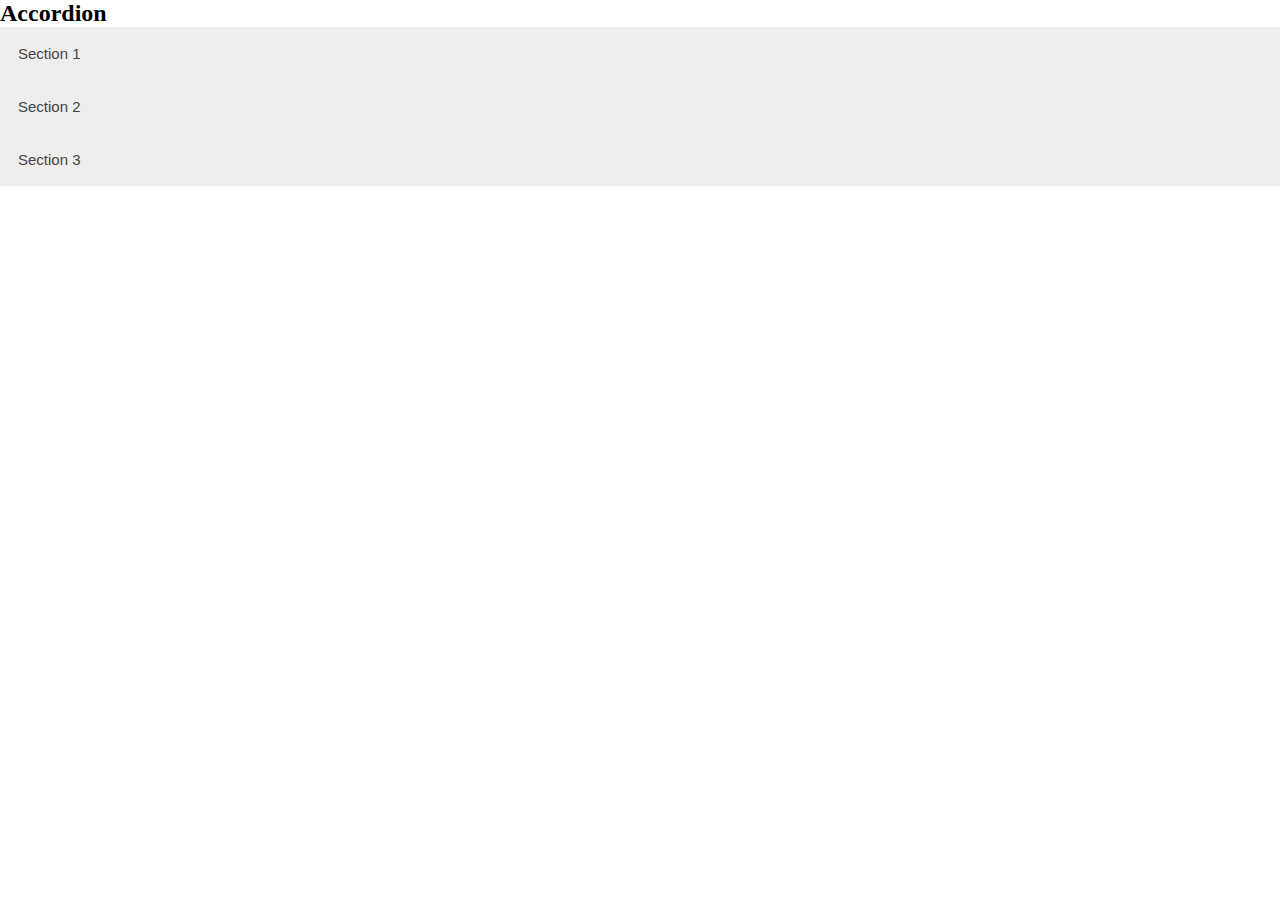
<file: index.html>
<!DOCTYPE html>
<html lang="en">
<head>
    <meta charset="UTF-8">
    <meta http-equiv="X-UA-Compatible" content="IE=edge">
    <meta name="viewport" content="width=device-width, initial-scale=1.0">
    <link rel="stylesheet" href="https://cdn.jsdelivr.net/npm/bootstrap-icons@1.3.0/font/bootstrap-icons.css">
    <link rel="stylesheet" href="styles/style.css">
    <title>Document</title>
</head>
<body>
    <h2>Accordion</h2>

<button class="accordion">Section 1</button>
<div class="panel">
  <p>Lorem ipsum dolor sit amet, consectetur adipisicing elit, sed do eiusmod tempor incididunt ut labore et dolore magna aliqua. Ut enim ad minim veniam, quis nostrud exercitation ullamco laboris nisi ut aliquip ex ea commodo consequat.</p>
</div>

<button class="accordion">Section 2</button>
<div class="panel">
  <p>Lorem ipsum dolor sit amet, consectetur adipisicing elit, sed do eiusmod tempor incididunt ut labore et dolore magna aliqua. Ut enim ad minim veniam, quis nostrud exercitation ullamco laboris nisi ut aliquip ex ea commodo consequat.</p>
</div>

<button class="accordion">Section 3</button>
<div class="panel">
  <p>Lorem ipsum dolor sit amet, consectetur adipisicing elit, sed do eiusmod tempor incididunt ut labore et dolore magna aliqua. Ut enim ad minim veniam, quis nostrud exercitation ullamco laboris nisi ut aliquip ex ea commodo consequat.</p>
</div>
    <script src="./js/test.js"></script>
</body>
</html>
</file>
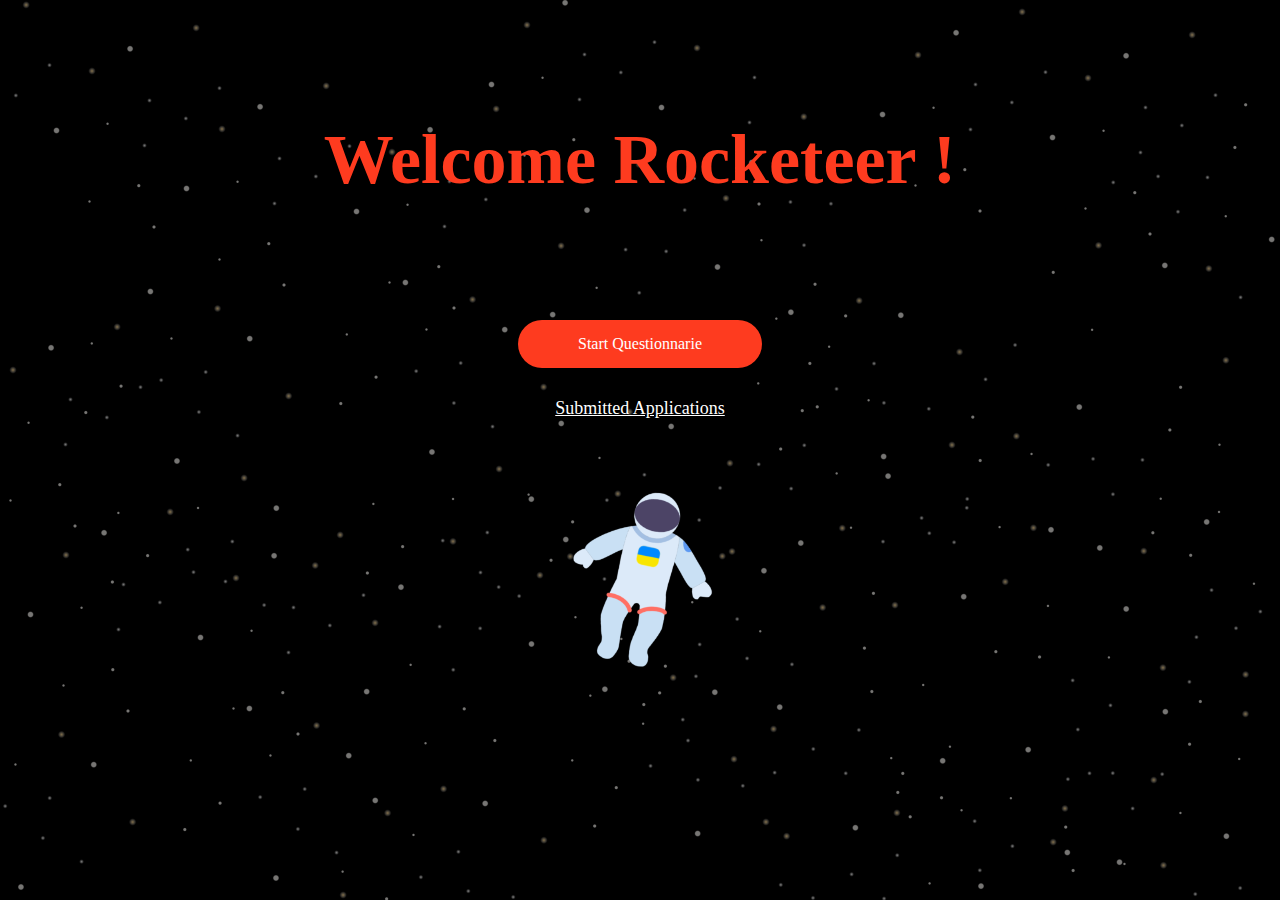
<file: langing.html>
<!DOCTYPE html>
<html lang="en">
<head>
    <meta charset="UTF-8">
    <meta http-equiv="X-UA-Compatible" content="IE=edge">
    <meta name="viewport" content="width=device-width, initial-scale=1.0">
    <link rel="stylesheet" href="/styles/langing.css">
    <title>Redbery</title>
</head>
<body>
    <section class="wrapper">
        <h1>Welcome Rocketeer !</h1>
        <a class="button" href="personalInformation.html">Start Questionnarie</a>
        <a class="submit" href="">Submitted Applications</a>
        <figure>
            <img class="rocketman" src="/images/rocketman.png" alt="">
        </figure>
    </section>
</body>
</html>
</file>
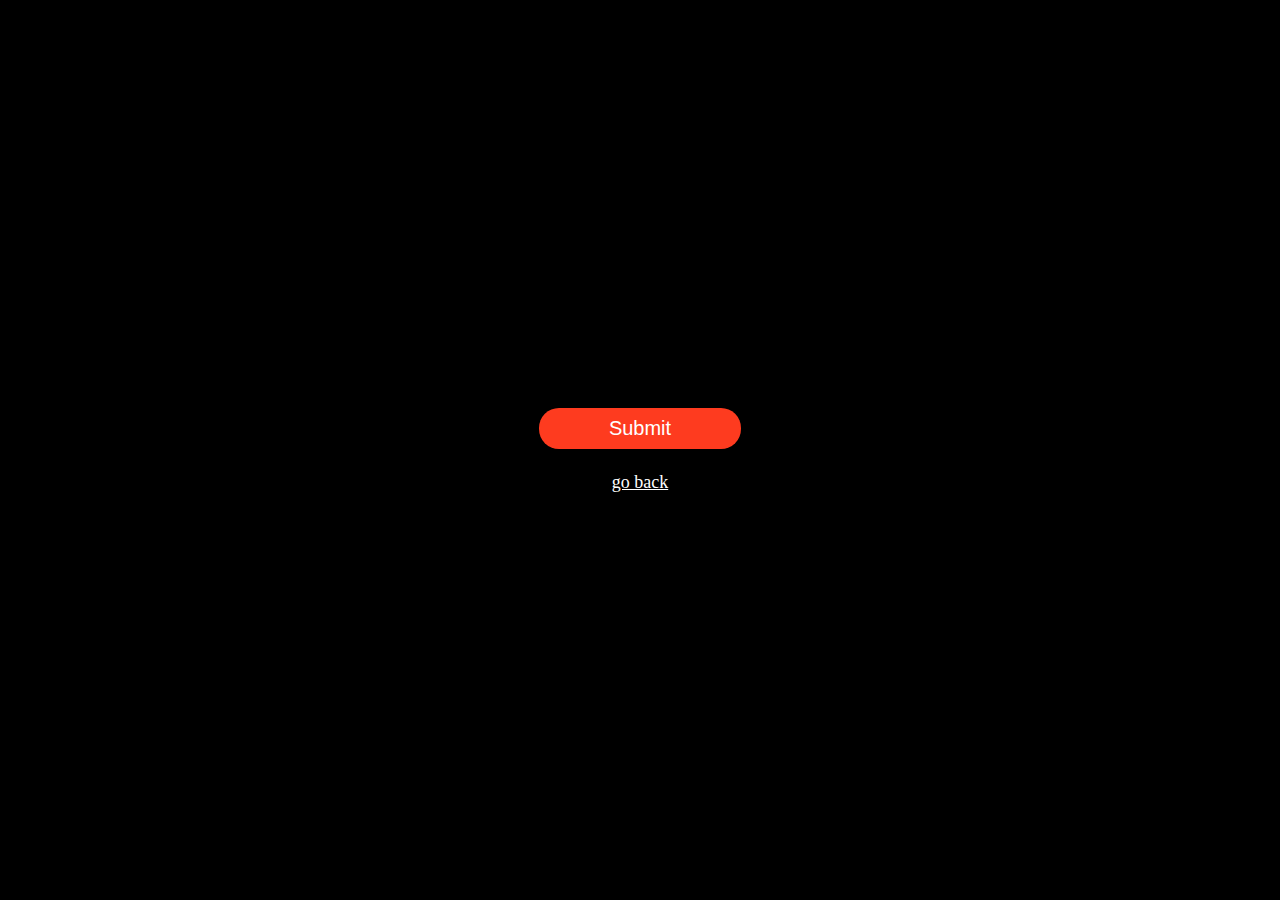
<file: submit.html>
<!DOCTYPE html>
<html lang="en">
<head>
    <meta charset="UTF-8">
    <meta http-equiv="X-UA-Compatible" content="IE=edge">
    <meta name="viewport" content="width=device-width, initial-scale=1.0">
    <link rel="stylesheet" href="/styles/submit.css">
    <title>Redbery</title>
</head>
<body>
    <section class="wrapper">
        <a href="" id="submit">
            <input type="submit" id="inp">
        </a>
        <a id="back" href="./insights.html">go back</a>
    </section>
    <script src="./js/submit.js"></script>
</body>
</html>
</file>
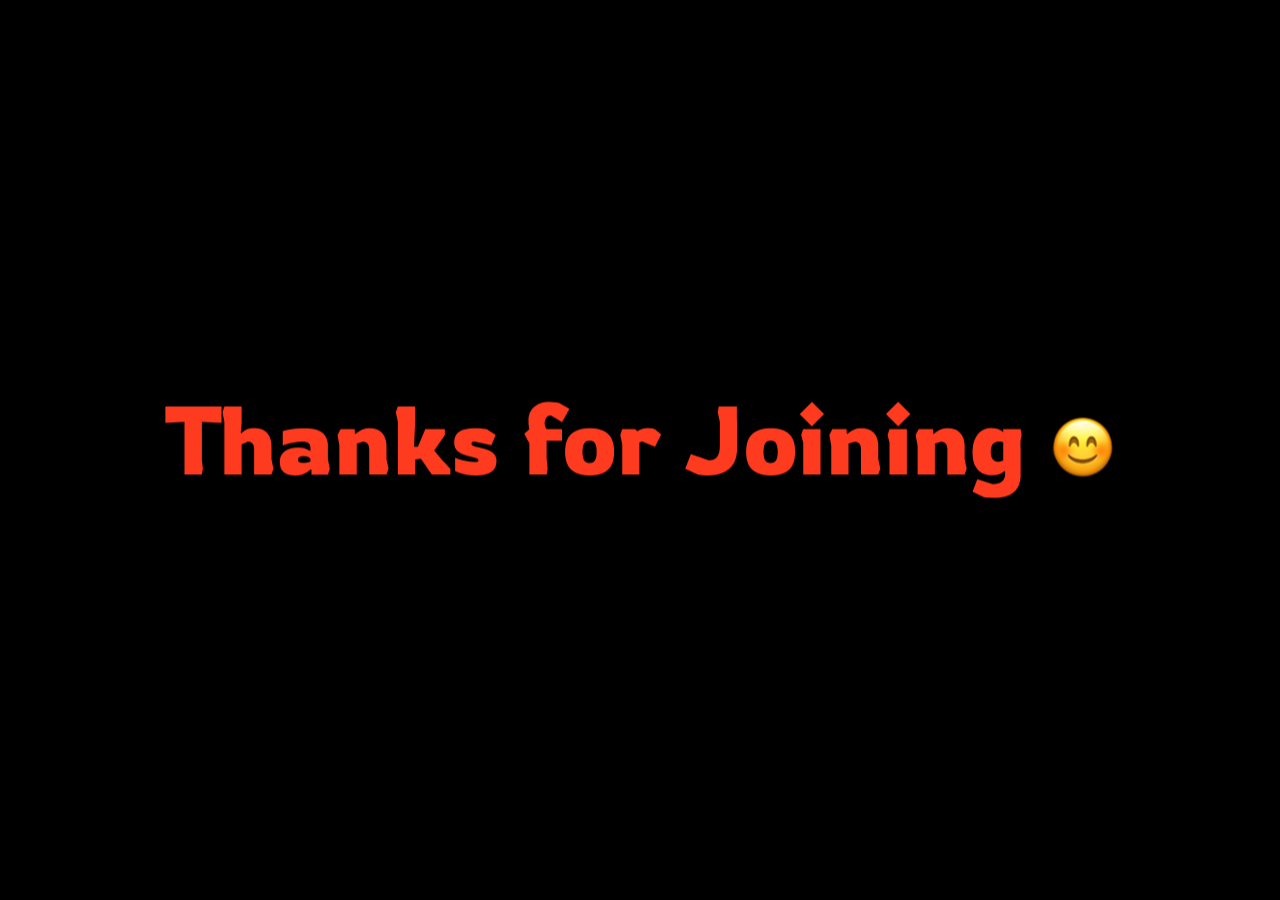
<file: thanks.html>
<!DOCTYPE html>
<html lang="en">
<head>
    <meta charset="UTF-8">
    <meta http-equiv="X-UA-Compatible" content="IE=edge">
    <meta name="viewport" content="width=device-width, initial-scale=1.0">
    <link rel="stylesheet" href="/styles/thanks.css">
    <title>Redbery</title>
</head>
<body>
    <figure>
        <img src="images/smile.png" alt="">
    </figure>
</body>
</html>
</file>
<file: styles/style.css>
* {
    padding: 0;
    margin: 0;
    box-sizing: border-box;
} 

.accordion {
    background-color: #eee;
    color: #444;
    cursor: pointer;
    padding: 18px;
    width: 100%;
    border: none;
    text-align: left;
    outline: none;
    font-size: 15px;
    transition: 0.4s;
  }
  
  .active, .accordion:hover {
    background-color: #ccc; 
  }
  
  .panel {
    padding: 0 18px;
    display: none;
    background-color: white;
    overflow: hidden;
  }
</file>
<file: styles/langing.css>
@font-face {
    src: url(/fonts/Rowdies-Regular.ttf);
    font-family: 'rowdies';
}

* {
    margin: 0;
    padding: 0;
    box-sizing: border-box;
}

body {
    height: 100vh;
}

.wrapper {
    min-width: 633px;
    width: 100%;
    height: 100%;
    background-image: url(/images/stars.png);
    background-color: black;
    display: flex;
    flex-direction: column;
    align-items: center;
}

h1 {
    color: #FE3B1F;
    font-size: 70px;
    margin-top: 120px;
}

.button {
    padding: 15px 60px;
    border-radius: 50px;
    background-color: #FE3B1F;
    color: white;
    text-decoration: none;
    margin-top: 120px;
}

.submit {
    color: white;
    font-size: 18px;
    margin-top: 30px;
}

figure {
    width: 330px;
}

.rocketman {
    width: 330px;
    transform: rotate(2deg);
}
</file>
<file: styles/submit.css>
* {
    padding: 0;
    margin: 0;
    box-sizing: border-box;
}

.wrapper {
    width: 100%;
    height: 100vh;
    background-color: black;
    display: flex;
    flex-direction: column;
    align-items: center;
    justify-content: center;
}

input {
    padding: 9px 70px;
    background-color: #FE3B1F;
    border-radius: 20px;
    color: white;
    border: none;
    font-size: 20px;
    cursor: pointer;
}

#back {
    color: white;
    font-size: 18px;
    margin-top: 23px;
}
</file>
<file: styles/thanks.css>
* {
    padding: 0;
    margin: 0;
    box-sizing: border-box;
}

body {
    background-color: black;
}

img {
    position: absolute;
    top: 50%;
    left: 50%;
    transform: translate(-50%, -50%);
}
</file>
